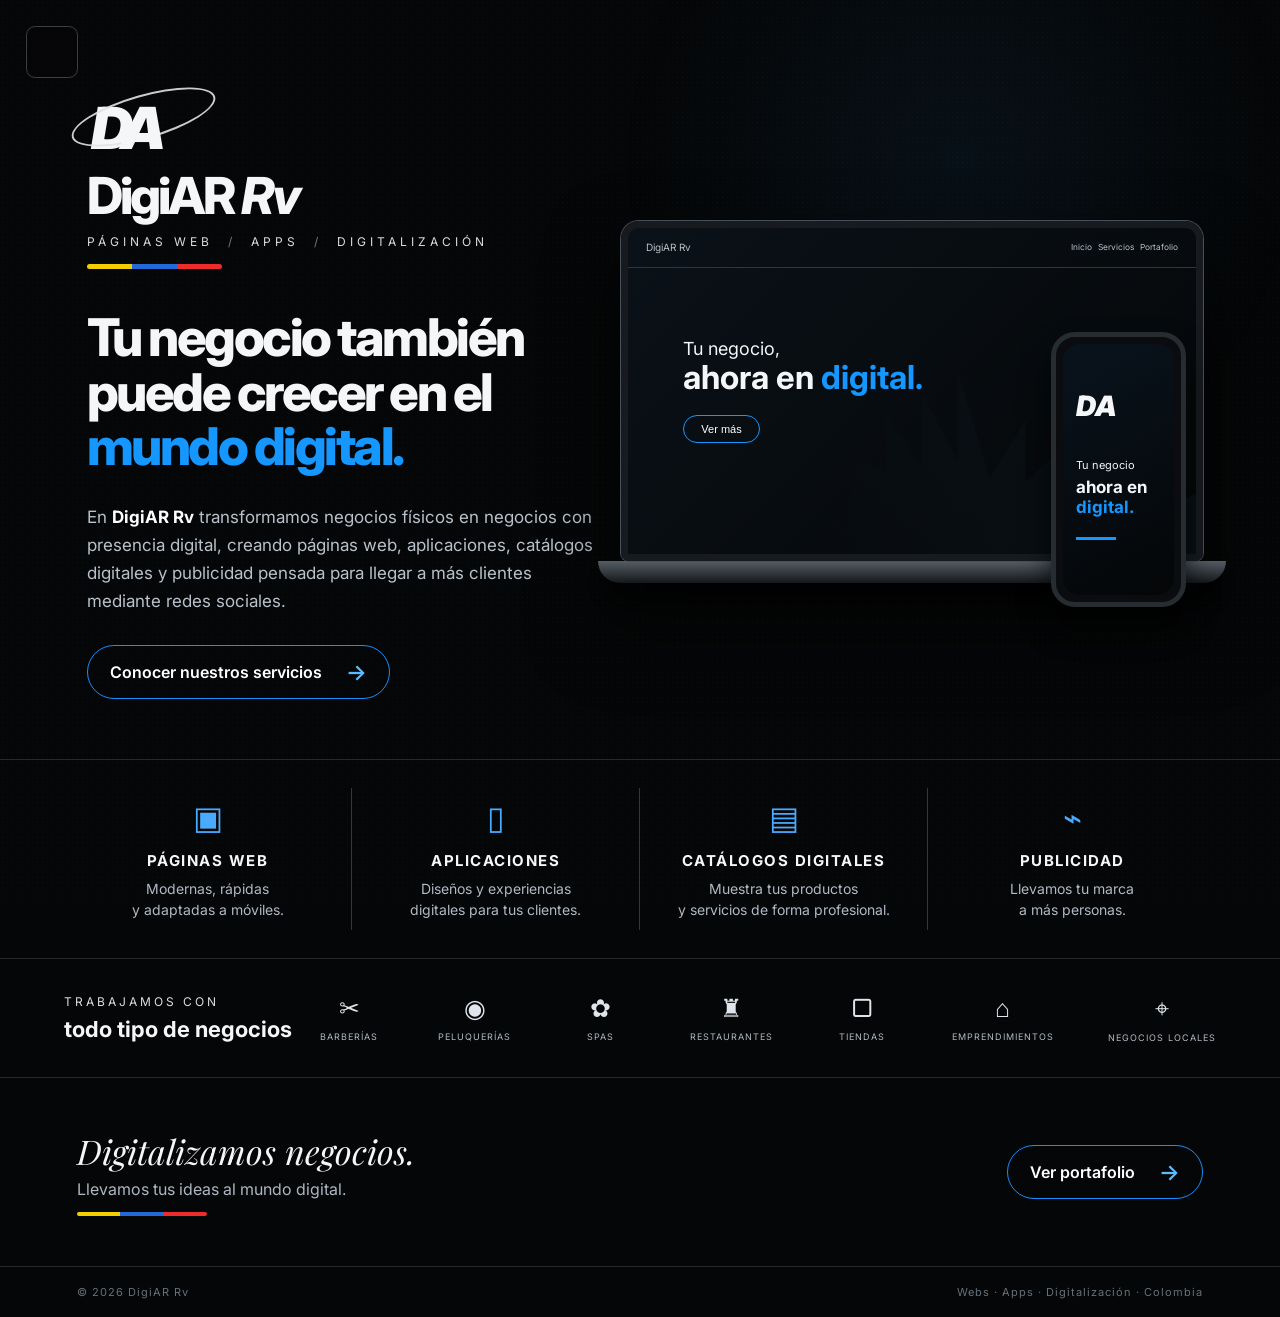
<file: index.html>
<!DOCTYPE html><html lang="es"><head><meta charset="UTF-8"><meta name="viewport" content="width=device-width,initial-scale=1.0"><meta name="description" content="DigiAR Rv - Webs, apps, catálogos digitales y publicidad."><title>DigiAR Rv | Digitalizamos negocios</title><link rel="stylesheet" href="style.css"></head><body>
<button class="menu-btn" id="menuBtn"><span></span><span></span><span></span></button><div class="overlay" id="overlay"></div><aside class="drawer" id="drawer"><div class="drawer-head"><div class="mini-brand">DigiAR <b>Rv</b></div><button class="close-btn" id="closeBtn">×</button></div><nav><a class="active" href="index.html">Qué hacemos</a><a href="sobre-nosotros.html">Sobre nosotros</a><a href="portafolio.html">Portafolio</a></nav><div class="drawer-bottom">Webs · Apps · Digitalización</div></aside>
<main><section class="hero"><div class="hero-copy"><div class="brand"><div class="brand-mark">D<span>A</span></div><div class="brand-name">DigiAR <em>Rv</em></div><div class="brand-sub">PÁGINAS WEB <i>/</i> APPS <i>/</i> DIGITALIZACIÓN</div><div class="colombia-line"><b></b><b></b><b></b></div></div><h1>Tu negocio también<br>puede crecer en el<br><span>mundo digital.</span></h1><p class="intro">En <strong>DigiAR Rv</strong> transformamos negocios físicos en negocios con presencia digital, creando páginas web, aplicaciones, catálogos digitales y publicidad pensada para llegar a más clientes mediante redes sociales.</p><a class="outline-btn" href="#servicios">Conocer nuestros servicios <span>→</span></a></div>
<div class="devices"><div class="laptop"><div class="screen"><div class="screen-top"><span>DigiAR Rv</span><small>Inicio &nbsp; Servicios &nbsp; Portafolio</small></div><div class="screen-content"><small>Tu negocio,</small><strong>ahora en <span>digital.</span></strong><button>Ver más</button></div><div class="city"></div></div><div class="base"></div></div><div class="phone"><div class="phone-screen"><div class="phone-logo">DA</div><div>Tu negocio</div><strong>ahora en <span>digital.</span></strong><div class="phone-bar"></div></div></div></div></section>
<section class="services" id="servicios"><div class="service"><div class="icon">▣</div><h3>PÁGINAS WEB</h3><p>Modernas, rápidas<br>y adaptadas a móviles.</p></div><div class="service"><div class="icon">▯</div><h3>APLICACIONES</h3><p>Diseños y experiencias<br>digitales para tus clientes.</p></div><div class="service"><div class="icon">▤</div><h3>CATÁLOGOS DIGITALES</h3><p>Muestra tus productos<br>y servicios de forma profesional.</p></div><div class="service"><div class="icon">⌁</div><h3>PUBLICIDAD</h3><p>Llevamos tu marca<br>a más personas.</p></div></section>
<section class="businesses"><div class="business-title"><span>TRABAJAMOS CON</span><strong>todo tipo de negocios</strong></div><div class="business-list"><div>✂<small>BARBERÍAS</small></div><div>◉<small>PELUQUERÍAS</small></div><div>✿<small>SPAS</small></div><div>♜<small>RESTAURANTES</small></div><div>▢<small>TIENDAS</small></div><div>⌂<small>EMPRENDIMIENTOS</small></div><div>⌖<small>NEGOCIOS LOCALES</small></div></div></section>
<section class="cta"><div><div class="script">Digitalizamos negocios.</div><p>Llevamos tus ideas al mundo digital.</p><div class="colombia-line small"><b></b><b></b><b></b></div></div><a class="cta-btn" href="portafolio.html">Ver portafolio <span>→</span></a></section></main><footer><span>© 2026 DigiAR Rv</span><span>Webs · Apps · Digitalización · Colombia</span></footer><script src="script.js"></script></body></html>
</file>
<file: style.css>
@import url('https://fonts.googleapis.com/css2?family=Inter:wght@400;500;600;700;800&family=Playfair+Display:ital,wght@1,500&display=swap');
:root{--bg:#050607;--line:#25292e;--text:#f4f6f8;--muted:#aeb7c2;--blue:#1597ff}*{box-sizing:border-box}html{scroll-behavior:smooth}body{margin:0;background:var(--bg);color:var(--text);font-family:Inter,Arial,sans-serif;overflow-x:hidden}body:before{content:"";position:fixed;inset:0;pointer-events:none;background:radial-gradient(circle at 75% 18%,rgba(35,104,157,.11),transparent 28%);z-index:-2}body:after{content:"";position:fixed;inset:0;pointer-events:none;opacity:.03;background-image:radial-gradient(#fff .6px,transparent .6px);background-size:5px 5px;z-index:-1}a{text-decoration:none;color:inherit}.menu-btn{position:fixed;top:26px;left:26px;width:52px;height:52px;border:1px solid #3a3e43;border-radius:9px;background:rgba(7,8,9,.86);backdrop-filter:blur(12px);z-index:50;display:flex;flex-direction:column;justify-content:center;gap:6px;padding:0 13px;cursor:pointer}.menu-btn span{display:block;height:3px;border-radius:10px;background:#f2f2f2}.overlay{position:fixed;inset:0;background:rgba(0,0,0,.7);opacity:0;visibility:hidden;transition:.3s;z-index:40}.overlay.open{opacity:1;visibility:visible}.drawer{position:fixed;left:0;top:0;bottom:0;width:min(360px,88vw);background:#090b0d;border-right:1px solid #292d32;z-index:60;transform:translateX(-100%);transition:.35s;padding:30px}.drawer.open{transform:translateX(0)}.drawer-head{display:flex;align-items:center;justify-content:space-between;margin-bottom:55px}.mini-brand{font-weight:800;font-size:22px;letter-spacing:-1px}.mini-brand b{color:var(--blue)}.close-btn{border:0;background:none;color:#fff;font-size:34px;cursor:pointer}.drawer nav{display:grid;gap:10px}.drawer nav a{padding:17px 16px;border-radius:10px;color:#aeb5bd;font-weight:600}.drawer nav a:hover,.drawer nav a.active{background:#11161b;color:#fff}.drawer-bottom{position:absolute;bottom:28px;color:#606a74;font-size:12px;letter-spacing:2px}.hero{min-height:700px;max-width:1440px;margin:auto;padding:105px 6% 60px;display:grid;grid-template-columns:1fr 1.12fr;gap:25px;align-items:center}.hero-copy{padding-left:10px}.brand{margin-bottom:42px}.brand-mark{font-size:58px;line-height:.8;font-weight:900;letter-spacing:-8px;font-style:italic;display:inline-block;position:relative;margin-left:4px}.brand-mark:after{content:"";position:absolute;width:145px;height:40px;border:2px solid #dfe4e8;border-radius:50%;left:-22px;top:-10px;transform:rotate(-16deg);opacity:.9}.brand-mark span{position:relative;z-index:2}.brand-name{font-size:51px;font-weight:800;letter-spacing:-3px;margin-top:12px}.brand-name em{font-style:italic}.brand-sub{font-size:12px;letter-spacing:4px;color:#d9dde1;margin-top:8px}.brand-sub i{color:#777;font-style:normal;margin:0 8px}.colombia-line{display:flex;width:135px;height:5px;margin-top:15px;overflow:hidden;border-radius:10px}.colombia-line b{flex:1}.colombia-line b:nth-child(1){background:#f4cf00}.colombia-line b:nth-child(2){background:#2469d8}.colombia-line b:nth-child(3){background:#ef2c2c}h1{font-size:52px;line-height:1.05;letter-spacing:-2.5px;margin:0 0 28px;font-weight:800}h1 span{color:var(--blue)}.intro{max-width:620px;color:#b9c2cb;line-height:1.65;font-size:17px;margin:0 0 30px}.intro strong{color:#fff}.outline-btn,.cta-btn{display:inline-flex;align-items:center;gap:24px;border:1px solid #178fff;border-radius:30px;padding:13px 22px;color:#fff;font-weight:600;transition:.25s}.outline-btn:hover,.cta-btn:hover{background:#0d79d6;transform:translateY(-2px)}.outline-btn span,.cta-btn span{font-size:22px;color:#5cbcff}.devices{height:470px;position:relative;display:flex;align-items:center;justify-content:center}.laptop{width:min(680px,100%);position:relative;filter:drop-shadow(0 30px 35px rgba(0,0,0,.6))}.screen{height:340px;border:7px solid #171b20;border-radius:18px 18px 8px 8px;background:linear-gradient(135deg,#0a1118,#050708);position:relative;overflow:hidden;box-shadow:0 0 0 1px #48515a}.screen-top{height:40px;border-bottom:1px solid #30363c;display:flex;align-items:center;justify-content:space-between;padding:0 18px;color:#b7c0c9;font-size:10px}.screen-content{position:relative;z-index:2;padding:70px 0 0 55px}.screen-content small{display:block;font-size:18px}.screen-content strong{display:block;font-size:33px;line-height:1.1}.screen-content strong span{color:var(--blue)}.screen-content button{margin-top:20px;background:transparent;border:1px solid var(--blue);color:#fff;border-radius:18px;padding:7px 17px;font-size:11px}.city{position:absolute;right:-20px;bottom:-30px;width:70%;height:65%;opacity:.28;background:linear-gradient(90deg,transparent,#172838);clip-path:polygon(0 100%,0 65%,8% 72%,8% 38%,17% 48%,17% 20%,26% 45%,26% 10%,35% 42%,35% 0,43% 50%,52% 23%,52% 52%,63% 33%,63% 55%,73% 30%,73% 57%,82% 43%,82% 67%,100% 54%,100% 100%)}.base{height:22px;width:108%;margin-left:-4%;background:linear-gradient(#555d65,#15181b);border-radius:0 0 40px 40px;box-shadow:0 15px 25px rgba(0,0,0,.7)}.phone{position:absolute;right:3%;bottom:30px;width:135px;height:275px;background:#0a0c0f;border:5px solid #272c31;border-radius:24px;box-shadow:0 20px 30px rgba(0,0,0,.7);padding:7px;z-index:3}.phone-screen{height:100%;border-radius:17px;background:linear-gradient(150deg,#09131d,#040607);padding:45px 13px 10px;font-size:11px}.phone-logo{font-size:28px;font-weight:900;font-style:italic;margin-bottom:35px}.phone-screen strong{display:block;font-size:17px;margin-top:5px}.phone-screen strong span{color:var(--blue)}.phone-bar{height:3px;width:40px;background:var(--blue);margin-top:20px}.services{max-width:1440px;margin:auto;border-top:1px solid var(--line);border-bottom:1px solid var(--line);display:grid;grid-template-columns:repeat(4,1fr);padding:28px 5%}.service{text-align:center;padding:10px 20px;border-right:1px solid #33383d}.service:last-child{border:0}.icon{font-size:32px;color:#49aaff;height:45px}.service h3{font-size:15px;letter-spacing:1.5px;margin:8px 0}.service p{color:#b0bac5;font-size:14px;line-height:1.5;margin:0}.businesses{max-width:1440px;margin:auto;padding:34px 5%;display:grid;grid-template-columns:250px 1fr;align-items:center;border-bottom:1px solid var(--line)}.business-title span{display:block;font-size:12px;letter-spacing:3px;color:#ddd}.business-title strong{font-size:22px;display:block;margin-top:7px}.business-list{display:flex;justify-content:space-between;gap:14px}.business-list div{text-align:center;color:#dfe5ea;font-size:25px;min-width:70px}.business-list small{display:block;font-size:9px;letter-spacing:1px;color:#b2bbc5;margin-top:8px}.cta{max-width:1440px;margin:auto;padding:50px 6%;display:flex;align-items:center;justify-content:space-between}.script{font-family:"Playfair Display",serif;font-style:italic;font-size:34px}.cta p{margin:5px 0 0;color:#adb7c1}.small{width:130px;height:4px;margin-top:13px}footer{border-top:1px solid var(--line);padding:18px 6%;display:flex;justify-content:space-between;color:#66717b;font-size:11px;letter-spacing:1px}.inner-main{max-width:1200px;margin:auto;padding:105px 6% 70px}.inner-brand{font-size:42px;font-weight:800;letter-spacing:-2px;margin-bottom:65px}.inner-brand em{font-style:italic}.inner-brand small{display:block;font-size:10px;letter-spacing:4px;color:#737d87;margin-top:7px}.inner-card,.portfolio-head{max-width:900px}.eyebrow{font-size:11px;letter-spacing:4px;color:var(--blue)}.inner-card h1,.portfolio-head h1{margin-top:20px}.inner-card p,.portfolio-head p{font-size:17px;line-height:1.8;color:#aeb8c2;max-width:800px}.inner-card strong{color:#fff}.quote{margin-top:35px;padding:25px 30px;border-left:2px solid var(--blue);background:#0b0f13;color:#e8edf1;font-size:21px;font-style:italic}.project-grid{display:grid;grid-template-columns:1fr 1fr;gap:25px;margin-top:55px}.project-card{border:1px solid #292e33;background:#0a0d10;border-radius:16px;overflow:hidden}.project-preview{height:270px;background:linear-gradient(145deg,#111a23,#050708);padding:35px;position:relative}.preview-logo{font-size:27px;font-weight:800}.preview-text{position:absolute;bottom:45px;font-size:23px}.preview-text b{color:var(--blue)}.project-info{padding:24px}.project-info>span{font-size:10px;letter-spacing:3px;color:#67727d}.project-info h2{margin:10px 0 5px}.project-info p{color:#8f99a4}.project-info a{color:#58b7ff;font-weight:600}.empty{min-height:400px;display:flex;flex-direction:column;align-items:center;justify-content:center;text-align:center;color:#7d8790}.empty .plus{font-size:55px;color:#249cff}.empty h2{color:#dbe0e5}@media(max-width:900px){.hero{grid-template-columns:1fr;padding-top:105px}.devices{height:400px}.services{grid-template-columns:1fr 1fr}.businesses{grid-template-columns:1fr;gap:25px}.business-list{flex-wrap:wrap}.project-grid{grid-template-columns:1fr}}@media(max-width:620px){.menu-btn{top:16px;left:16px}.hero{padding:90px 22px 40px}.brand-name{font-size:37px}.brand-sub{font-size:8px;letter-spacing:2.5px}.brand-mark{font-size:46px}.hero h1{font-size:38px}.intro{font-size:15px}.devices{height:300px;margin-top:20px}.screen{height:220px}.screen-content{padding:40px 0 0 25px}.screen-content strong{font-size:22px}.phone{width:88px;height:190px;right:0}.phone-screen{padding:28px 8px}.phone-logo{font-size:20px;margin-bottom:20px}.services{grid-template-columns:1fr;padding:15px 20px}.service{border-right:0;border-bottom:1px solid #252a2f;padding:22px 10px}.service:last-child{border-bottom:0}.businesses{padding:30px 22px}.business-list{justify-content:center}.cta{padding:38px 22px;gap:25px;align-items:flex-start;flex-direction:column}.script{font-size:29px}footer{padding:16px 22px;gap:15px;flex-direction:column}.inner-main{padding:90px 22px 50px}.inner-brand{font-size:32px}.inner-card h1,.portfolio-head h1{font-size:36px}.inner-card p,.portfolio-head p{font-size:15px}}
</file>
